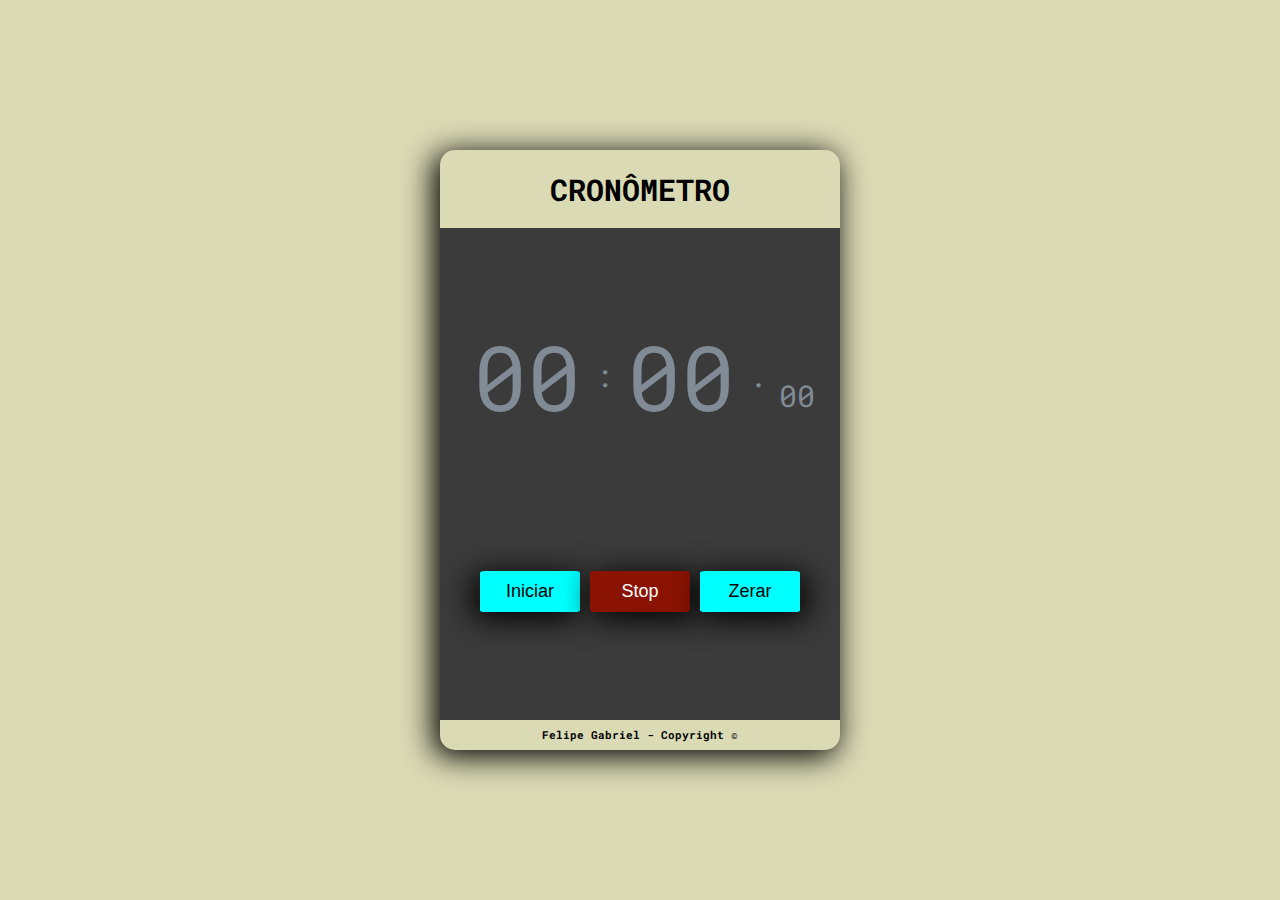
<file: index.html>
<!DOCTYPE html>
<html lang="pt-br">
<head>
    <meta charset="UTF-8">
    <meta http-equiv="X-UA-Compatible" content="IE=edge">
    <meta name="viewport" content="width=device-width, initial-scale=1.0">
    <title>Projeto - Cronomêtro</title>
    <link rel="stylesheet" href="./css/estilo.css">
    <!--LINKS EXTERNOS:-->
    <link rel="preconnect" href="https://fonts.googleapis.com">
    <link rel="preconnect" href="https://fonts.googleapis.com">
<link rel="preconnect" href="https://fonts.gstatic.com" crossorigin>
<link href="https://fonts.googleapis.com/css2?family=Koulen&family=Roboto+Mono&display=swap" rel="stylesheet">
<link rel="preconnect" href="https://fonts.gstatic.com" crossorigin>
<link href="https://fonts.googleapis.com/css2?family=Roboto+Mono&display=swap" rel="stylesheet">

</head>
<body>
    <div class="container">
        <div class="corpo">
            <div class="cabeca">
                <h2>CRONÔMETRO</h2>
            </div>
            <div class="tempo">
                <div id = "cron" class="cron">
                    <div class="num_min"></div>
                    <div>:</div>
                    <div class="num_seg"></div>
                    <div>.</div>
                    <div class="num_cent"></div>
                </div>
                <div class="botoes">
                    <button class="botao_iniciar" onclick="oficial()">Iniciar</button>
                    <button class="botao_parar" onclick="parar()">Stop</button>
                    <button class="botao_zerar" onclick="zerar()">Zerar</button>
                </div>
            </div>
            <div class="rodape">
                <h2>Felipe Gabriel - Copyright &copy;</h2>
            </div>
        </div>
    </div>
    <script src="./javascript/base.js"></script>
</body>
</html>
</file>
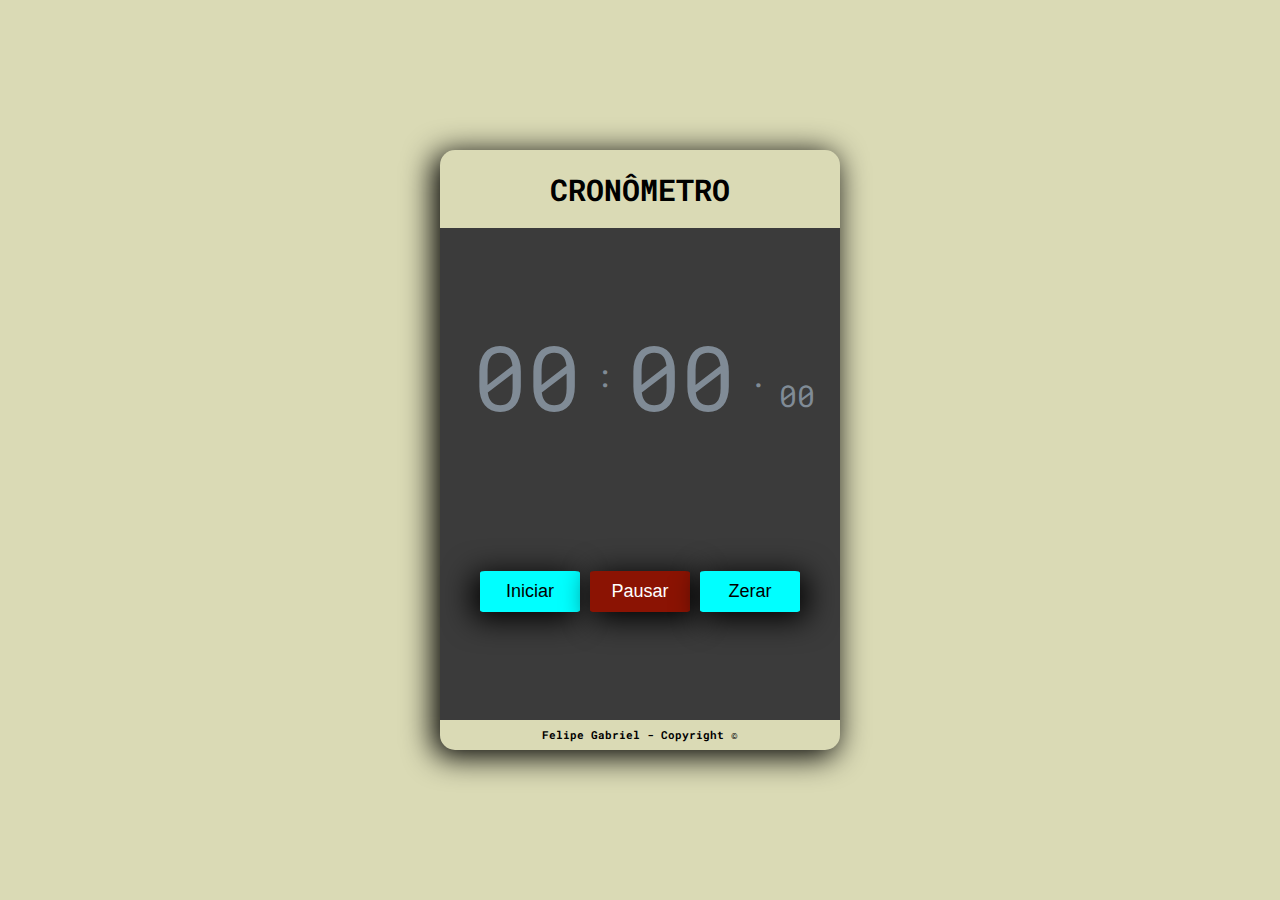
<file: pag_cronometro.html>
<!DOCTYPE html>
<html lang="pt-br">
<head>
    <meta charset="UTF-8">
    <meta http-equiv="X-UA-Compatible" content="IE=edge">
    <meta name="viewport" content="width=device-width, initial-scale=1.0">
    <title>Cronômetro</title>
    <link rel="stylesheet" href="./css/estilo_cronometro.css">
    <link rel="icon" type="image/jpg" href="./imagens/hourglass (1).png" />
    <!--LINKS EXTERNOS:-->
    <link rel="preconnect" href="https://fonts.googleapis.com">
    <link rel="preconnect" href="https://fonts.googleapis.com">
<link rel="preconnect" href="https://fonts.gstatic.com" crossorigin>
<link href="https://fonts.googleapis.com/css2?family=Koulen&family=Roboto+Mono&display=swap" rel="stylesheet">
<link rel="preconnect" href="https://fonts.gstatic.com" crossorigin>
<link href="https://fonts.googleapis.com/css2?family=Roboto+Mono&display=swap" rel="stylesheet">

</head>
<body>
    <div class="container">
        <div class="corpo">
            <div class="cabeca">
                <h2>CRONÔMETRO</h2>
            </div>
            <div class="tempo">
                <div id = "cron" class="cron">
                    <div class="num_min"></div>
                    <div>:</div>
                    <div class="num_seg"></div>
                    <div>.</div>
                    <div class="num_cent"></div>
                </div>
                <div class="botoes">
                    <button class="botao_iniciar" onclick="oficial()">Iniciar</button>
                    <button class="botao_parar" onclick="parar()">Pausar</button>
                    <button class="botao_zerar" onclick="zerar()">Zerar</button>
                </div>
            </div>
            <div class="rodape">
                <h2>Felipe Gabriel - Copyright &copy;</h2>
            </div>
        </div>
    </div>
    <script src="./javascript/base.js"></script>
</body>
</html>
</file>
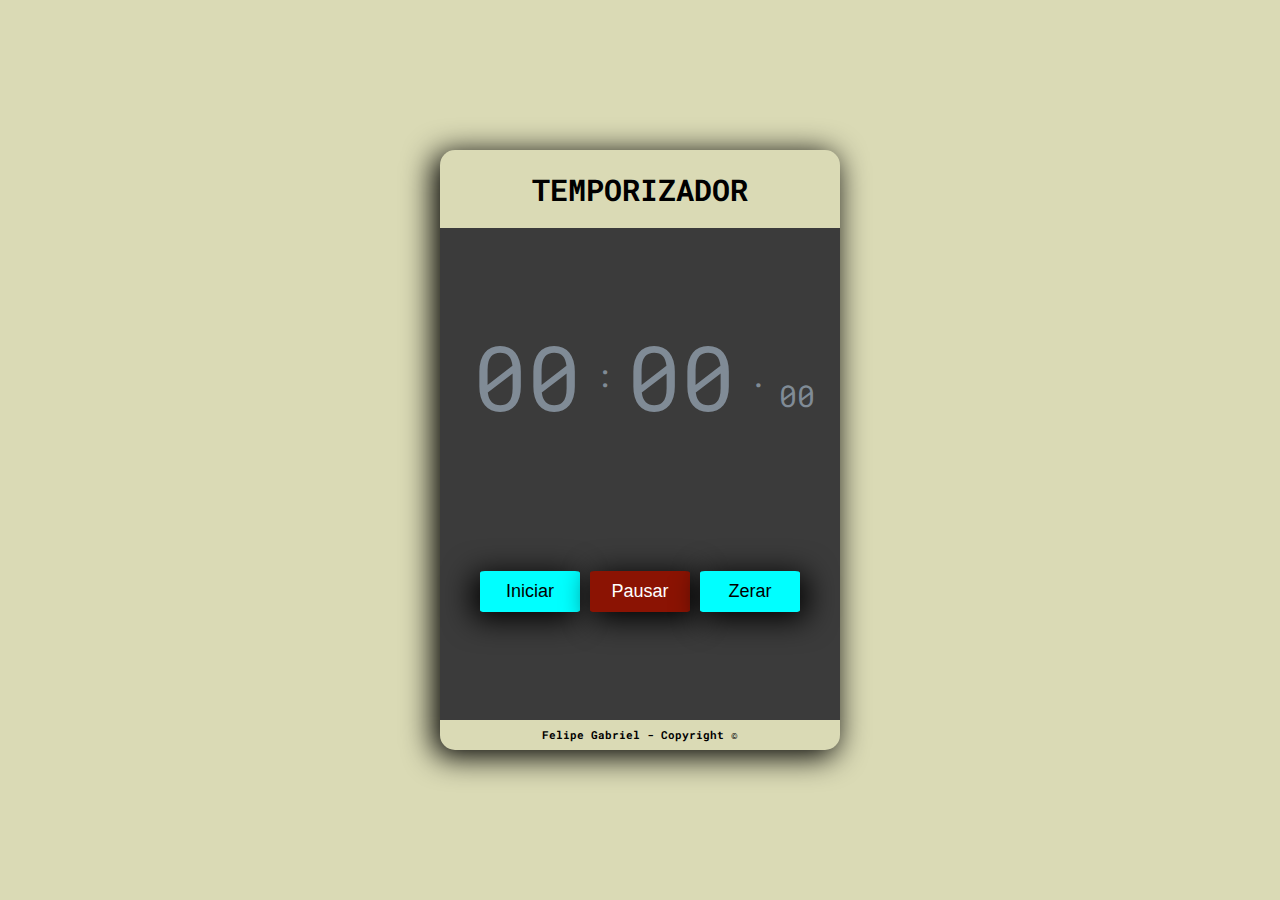
<file: pag_temporizador.html>
<!DOCTYPE html>
<html lang="pt-br">
<head>
    <meta charset="UTF-8">
    <meta http-equiv="X-UA-Compatible" content="IE=edge">
    <meta name="viewport" content="width=device-width, initial-scale=1.0">
    <title>Temporizador</title>
    <link rel="stylesheet" href="./css/estilo_temporizador.css">
    <link rel="icon" type="image/jpg" href="./imagens/hourglass (1).png" />
    <!--LINKS EXTERNOS:-->
    <link rel="preconnect" href="https://fonts.googleapis.com">
    <link rel="preconnect" href="https://fonts.googleapis.com">
<link rel="preconnect" href="https://fonts.gstatic.com" crossorigin>
<link href="https://fonts.googleapis.com/css2?family=Koulen&family=Roboto+Mono&display=swap" rel="stylesheet">
<link rel="preconnect" href="https://fonts.gstatic.com" crossorigin>
<link href="https://fonts.googleapis.com/css2?family=Roboto+Mono&display=swap" rel="stylesheet">

</head>
<body>
    <div class="container">
        <div class="corpo">
            <div class="cabeca">
                <h2>TEMPORIZADOR</h2>
            </div>
            <div class="tempo">
                <div id = "cron" class="cron">
                    <div class="num_min"></div>
                    <div>:</div>
                    <div class="num_seg"></div>
                    <div>.</div>
                    <div class="num_cent"></div>
                </div>
                <div class="botoes">
                    <button class="botao_iniciar" onclick="oficial()">Iniciar</button>
                    <button class="botao_parar" onclick="parar()">Pausar</button>
                    <button class="botao_zerar" onclick="zerar()">Zerar</button>
                </div>
            </div>
            <div class="rodape">
                <h2>Felipe Gabriel - Copyright &copy;</h2>
            </div>
        </div>
    </div>
    <script src="./javascript/base.js"></script>
</body>
</html>
</file>
<file: css/estilo.css>
:root{
    --font-family: 'Roboto Mono', monospace;
}
html, body {
    width: 100%;
    height: 100%;
    display: flex;
    margin: 0;
    padding: 0;
    background-color: rgb(218, 218, 181);
}
/*TODO O CONTAINER*/
.container{
    display: flex;
    margin: auto;
    align-items: center;
    text-align: center;
    justify-content: center;
    width: 400px;
    height: 600px;
    /*background-color: rgb(102, 102, 102);*/
    border-color: bisque;
    border:15px rgb(218, 218, 181);
    border-radius: 15px;
    box-shadow:-5px 5px 30px 2px black;
}
.corpo{
    display: grid;
    width: 100%;
    height: 100%;
    grid-template-rows: 13% 82% 5%;

}
/*CABEÇALHO*/
.cabeca{
    display:flex;
    position: relative;
    font-family: var(--font-family);
    text-align: center;
    align-items: center;
    justify-content: center;
    border-top-left-radius: 15px;
    border-top-right-radius: 15px;
    width: 100%;
    height: 100%;
    font-size: 20px;
}
/*CORPO DO CRONOMÊTRO*/
.tempo{
    display: grid;
    text-align: center;
    align-items: center;
    justify-content: center;
    background-color: rgb(59, 59, 59);
    grid-template-rows: 60% 40%;
    font-family: 'Koulen', cursive;
    font-family: 'Roboto Mono', monospace;
    color: #808B96;
}
.cron{
    display: grid;
    transform: translateX(33px);
    grid-template-columns: 2fr 1fr 2fr 1fr 2fr;
    text-align: center;
    align-items: center;
    justify-content: center;
    font-size: 30px;
}
.num_min,.num_seg{
    font-size: 90px;
}
.num_cent{
    transform: translate(-30px,20px);
    font-size: 30px;
}
.botoes{
    transform: translateY(-30px);
}
.botao_iniciar{
    border: none;
    font-size:large;
    border-radius: 5%;
    box-shadow:-5px 5px 30px 2px black;
    width: 100px;
    padding: 10px;
    text-decoration: none;
    cursor:pointer;
    outline: none;
    background-color: aqua;
}
.botao_zerar{
    border: none;
    font-size:large;
    border-radius: 5%;
    box-shadow:5px 5px 30px 2px black;
    width: 100px;
    padding: 10px;
    text-decoration: none;
    cursor:pointer;
    outline: none;
    background-color: aqua;
}
.botao_parar{
    border: none;
    font-size:large;
    border-radius: 5%;
    box-shadow:5px 5px 30px 2px black;
    color: white;
    width: 100px;
    padding: 10px;
    text-decoration: none;
    cursor:pointer;
    outline: none;
    background-color: rgb(139, 19, 3);
}
/*RODAPÉ*/
.rodape{
    display: flex;
    position: relative;
    font-family: var(--font-family);
    font-size: 7px;
    text-align: center;
    align-items: center;
    justify-content: center;
    border-bottom-left-radius: 15px;
    border-bottom-right-radius: 15px;
}
</file>
<file: css/estilo_cronometro.css>
:root{
    --font-family: 'Roboto Mono', monospace;
}
html, body {
    width: 100%;
    height: 100%;
    display: flex;
    margin: 0;
    padding: 0;
    background-color: rgb(218, 218, 181);
}
/*TODO O CONTAINER*/
.container{
    display: flex;
    margin: auto;
    align-items: center;
    text-align: center;
    justify-content: center;
    width: 400px;
    height: 600px;
    /*background-color: rgb(102, 102, 102);*/
    border-color: bisque;
    border:15px rgb(218, 218, 181);
    border-radius: 15px;
    box-shadow:-5px 5px 30px 2px black;
}
.corpo{
    display: grid;
    width: 100%;
    height: 100%;
    grid-template-rows: 13% 82% 5%;

}
/*CABEÇALHO*/
.cabeca{
    display:flex;
    position: relative;
    font-family: var(--font-family);
    text-align: center;
    align-items: center;
    justify-content: center;
    border-top-left-radius: 15px;
    border-top-right-radius: 15px;
    width: 100%;
    height: 100%;
    font-size: 20px;
}
/*CORPO DO CRONOMÊTRO*/
.tempo{
    display: grid;
    text-align: center;
    align-items: center;
    justify-content: center;
    background-color: rgb(59, 59, 59);
    grid-template-rows: 60% 40%;
    font-family: 'Koulen', cursive;
    font-family: 'Roboto Mono', monospace;
    color: #808B96;
}
.cron{
    display: grid;
    transform: translateX(33px);
    grid-template-columns: 2fr 1fr 2fr 1fr 2fr;
    text-align: center;
    align-items: center;
    justify-content: center;
    font-size: 30px;
}
.num_min,.num_seg{
    font-size: 90px;
}
.num_cent{
    transform: translate(-30px,20px);
    font-size: 30px;
}
.botoes{
    transform: translateY(-30px);
}
.botao_iniciar{
    border: none;
    font-size:large;
    border-radius: 5%;
    box-shadow:-5px 5px 30px 2px black;
    width: 100px;
    padding: 10px;
    text-decoration: none;
    cursor:pointer;
    outline: none;
    background-color: aqua;
}
.botao_zerar{
    border: none;
    font-size:large;
    border-radius: 5%;
    box-shadow:5px 5px 30px 2px black;
    width: 100px;
    padding: 10px;
    text-decoration: none;
    cursor:pointer;
    outline: none;
    background-color: aqua;
}
.botao_parar{
    border: none;
    font-size:large;
    border-radius: 5%;
    box-shadow:5px 5px 30px 2px black;
    color: white;
    width: 100px;
    padding: 10px;
    text-decoration: none;
    cursor:pointer;
    outline: none;
    background-color: rgb(139, 19, 3);
}
/*RODAPÉ*/
.rodape{
    display: flex;
    position: relative;
    font-family: var(--font-family);
    font-size: 7px;
    text-align: center;
    align-items: center;
    justify-content: center;
    border-bottom-left-radius: 15px;
    border-bottom-right-radius: 15px;
}
</file>
<file: css/estilo_temporizador.css>
:root{
    --font-family: 'Roboto Mono', monospace;
}
html, body {
    width: 100%;
    height: 100%;
    display: flex;
    margin: 0;
    padding: 0;
    background-color: rgb(218, 218, 181);
}
/*TODO O CONTAINER*/
.container{
    display: flex;
    margin: auto;
    align-items: center;
    text-align: center;
    justify-content: center;
    width: 400px;
    height: 600px;
    /*background-color: rgb(102, 102, 102);*/
    border-color: bisque;
    border:15px rgb(218, 218, 181);
    border-radius: 15px;
    box-shadow:-5px 5px 30px 2px black;
}
.corpo{
    display: grid;
    width: 100%;
    height: 100%;
    grid-template-rows: 13% 82% 5%;

}
/*CABEÇALHO*/
.cabeca{
    display:flex;
    position: relative;
    font-family: var(--font-family);
    text-align: center;
    align-items: center;
    justify-content: center;
    border-top-left-radius: 15px;
    border-top-right-radius: 15px;
    width: 100%;
    height: 100%;
    font-size: 20px;
}
/*CORPO DO CRONOMÊTRO*/
.tempo{
    display: grid;
    text-align: center;
    align-items: center;
    justify-content: center;
    background-color: rgb(59, 59, 59);
    grid-template-rows: 60% 40%;
    font-family: 'Koulen', cursive;
    font-family: 'Roboto Mono', monospace;
    color: #808B96;
}
.cron{
    display: grid;
    transform: translateX(33px);
    grid-template-columns: 2fr 1fr 2fr 1fr 2fr;
    text-align: center;
    align-items: center;
    justify-content: center;
    font-size: 30px;
}
.num_min,.num_seg{
    font-size: 90px;
}
.num_cent{
    transform: translate(-30px,20px);
    font-size: 30px;
}
.botoes{
    transform: translateY(-30px);
}
.botao_iniciar{
    border: none;
    font-size:large;
    border-radius: 5%;
    box-shadow:-5px 5px 30px 2px black;
    width: 100px;
    padding: 10px;
    text-decoration: none;
    cursor:pointer;
    outline: none;
    background-color: aqua;
}
.botao_zerar{
    border: none;
    font-size:large;
    border-radius: 5%;
    box-shadow:5px 5px 30px 2px black;
    width: 100px;
    padding: 10px;
    text-decoration: none;
    cursor:pointer;
    outline: none;
    background-color: aqua;
}
.botao_parar{
    border: none;
    font-size:large;
    border-radius: 5%;
    box-shadow:5px 5px 30px 2px black;
    color: white;
    width: 100px;
    padding: 10px;
    text-decoration: none;
    cursor:pointer;
    outline: none;
    background-color: rgb(139, 19, 3);
}
/*RODAPÉ*/
.rodape{
    display: flex;
    position: relative;
    font-family: var(--font-family);
    font-size: 7px;
    text-align: center;
    align-items: center;
    justify-content: center;
    border-bottom-left-radius: 15px;
    border-bottom-right-radius: 15px;
}
</file>
